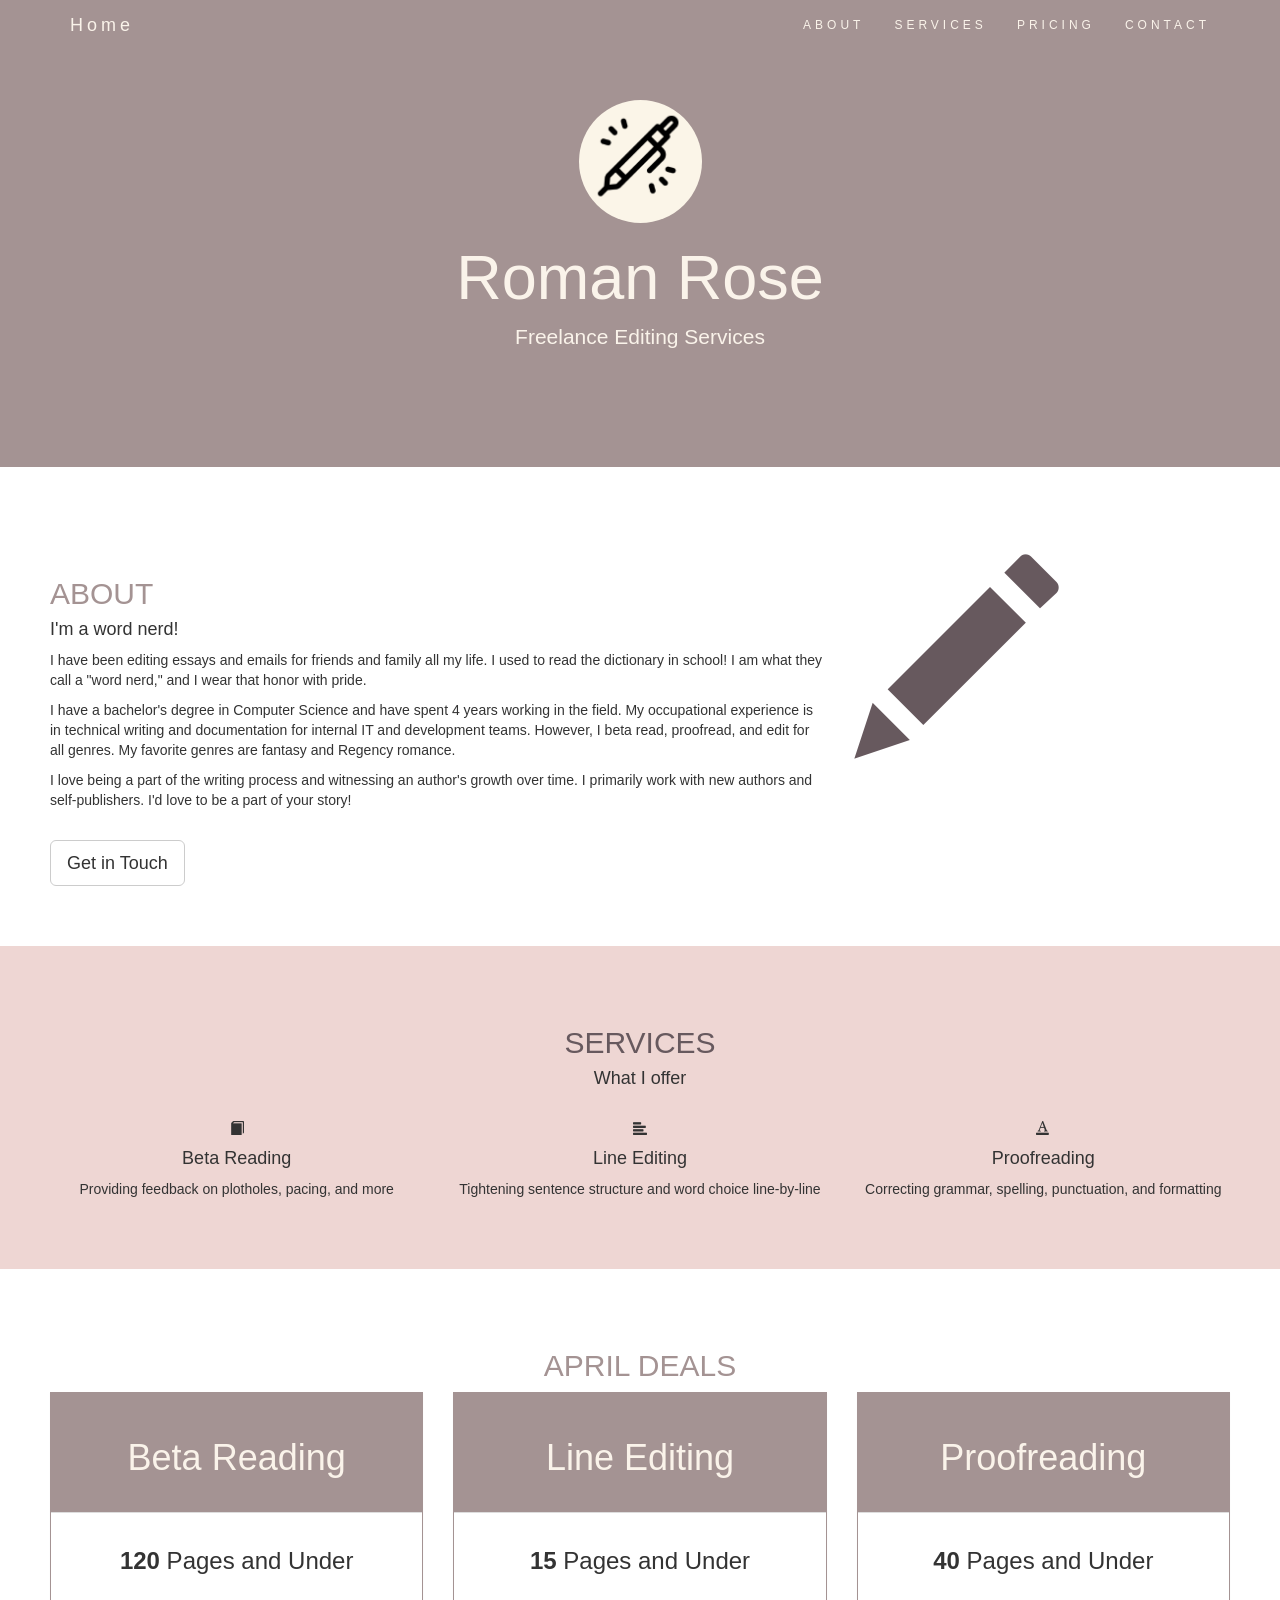
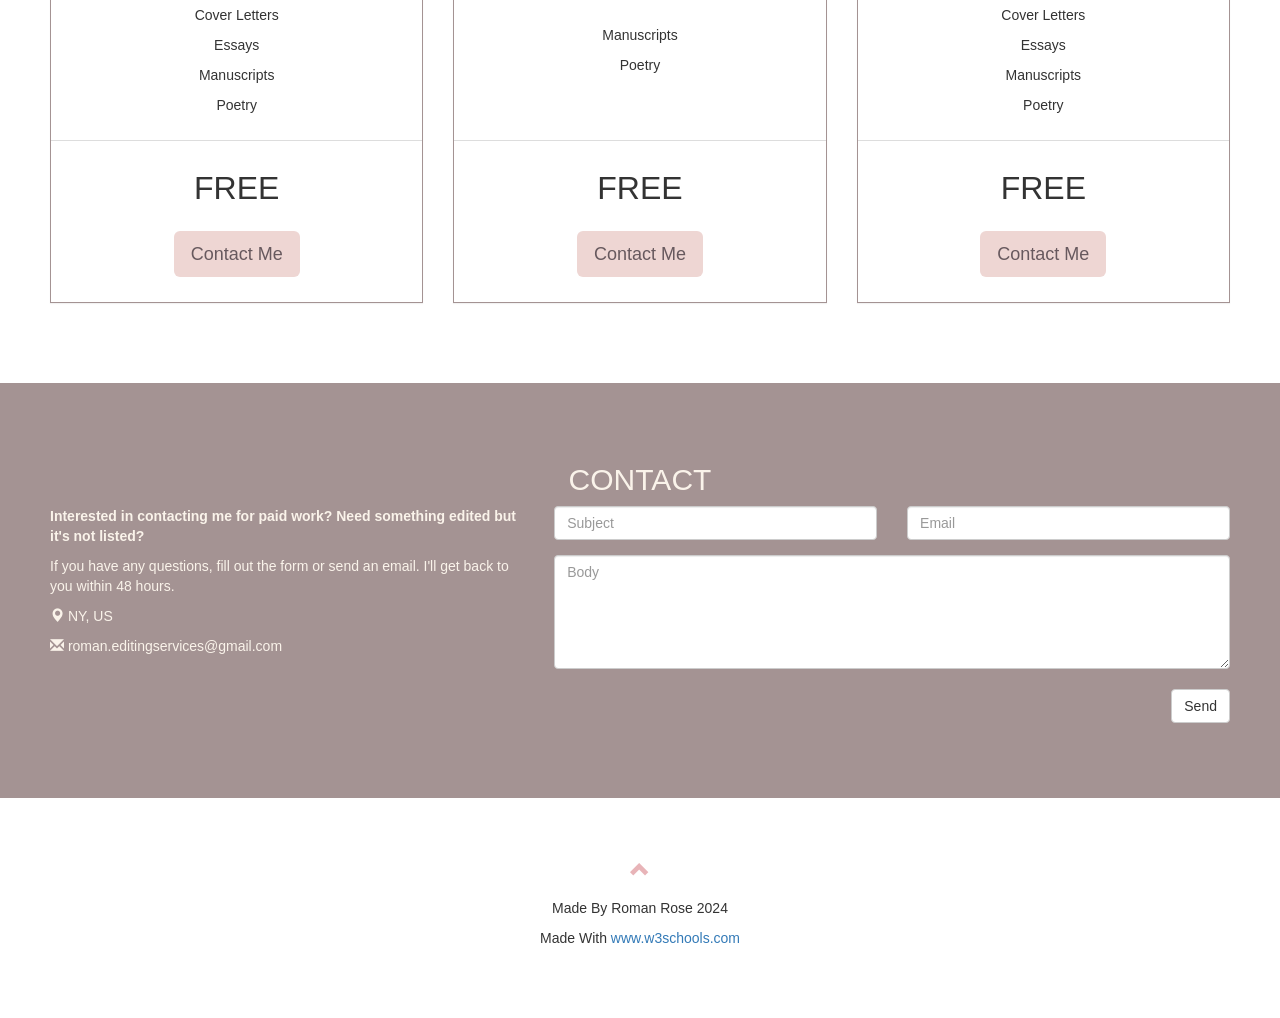
<file: index.html>
<!DOCTYPE html>
<html lang="en">
<head>
  <!-- Theme Made By www.w3schools.com - No Copyright -->
  <title>Roman Editing Services</title>
  <meta charset="utf-8">
  <meta name="viewport" content="width=device-width, initial-scale=1">
  <link rel="stylesheet" href="https://maxcdn.bootstrapcdn.com/bootstrap/3.4.1/css/bootstrap.min.css">
  <script src="https://ajax.googleapis.com/ajax/libs/jquery/3.7.1/jquery.min.js"></script>
  <script src="https://maxcdn.bootstrapcdn.com/bootstrap/3.4.1/js/bootstrap.min.js"></script>
  <style>
  .jumbotron {
    background-color: #A49393;
    color: #FAF3EA;
    padding: 100px 25px;
  }
  .container-fluid {
    padding: 60px 50px;
  }
  .bg-coffee {
    background-color: #A49393;
    color: #FAF3EA;
  }
  .bg-rose {
    background-color: #EED6D3;
  }
 h2 {
  	color:#A49393;
  }
  .h2 {
    color:#FAF3EA;
  }
  .txt-coffee-pot {
    color:#67595E;
  }
  .logo-small {
    color: #67595E;
    font-size: 50px;
  }
  .logo {
    color: #67595E;
    font-size: 200px;
  }
    .panel {
    border: 1px solid #A49393; 
    border-radius:0 !important;
    transition: box-shadow 0.5s;
  }
  .panel:hover {
    box-shadow: 5px 0px 40px rgba(0,0,0, .2);
  }
  .panel-footer .btn:hover {
    border: 1px solid #A49393;
    background-color: #fff !important;
    color: #A49393;
  }
  .panel-heading {
    color: #FAF3EA !important;
    background-color: #A49393 !important;
    padding: 25px;
    border-bottom: 1px solid transparent;
    border-top-left-radius: 0px;
    border-top-right-radius: 0px;
    border-bottom-left-radius: 0px;
    border-bottom-right-radius: 0px;
  }
  .panel-footer {
    background-color: white !important;
  }
  .panel-footer h3 {
    font-size: 32px;
  }
  .panel-footer h4 {
    color: #aaa;
    font-size: 14px;
  }
  .panel-footer .btn {
    margin: 15px 0;
    background-color: #EED6D3;
    color: #67595E;
  }
.navbar {
    margin-bottom: 0;
    background-color: #A49393;
    z-index: 9999;
    border: 0;
    font-size: 12px !important;
    line-height: 1.42857143 !important;
    letter-spacing: 4px;
    border-radius: 0;
  }
  .navbar li a, .navbar .navbar-brand {
    color: #FAF3EA !important;
  }
  .navbar-nav li a:hover, .navbar-nav li.active a {
    color: #A49393 !important;
    background-color: #FAF3EA !important;
  }
  .navbar-default .navbar-toggle {
    border-color: transparent;
    color: #fff !important;
  }
  footer .glyphicon {
    font-size: 20px;
    margin-bottom: 20px;
    color: #E8B4B8;
  }
  @media screen and (max-width: 768px) {
  .col-sm-4 {
    text-align: center;
    margin: 25px 0;
  }
  .glyphicon-pencil{
    display: none;
  }
}
  </style>
</head>
<body id="home" data-spy="scroll" data-target=".navbar" data-offset="60">

  <nav class="navbar navbar-default navbar-fixed-top">
  <div class="container">
    <div class="navbar-header">
      <button type="button" class="navbar-toggle" data-toggle="collapse" data-target="#myNavbar">
        <span class="icon-bar"></span>
        <span class="icon-bar"></span>
        <span class="icon-bar"></span>                        
      </button>
      <a class="navbar-brand" href="#home">Home</a>
    </div>
    <div class="collapse navbar-collapse" id="myNavbar">
      <ul class="nav navbar-nav navbar-right">
        <li><a href="#about">ABOUT</a></li>
        <li><a href="#services">SERVICES</a></li>
        <li><a href="#pricing">PRICING</a></li>
        <li><a href="#contact">CONTACT</a></li>
      </ul>
    </div>
  </div>
</nav>
  
  <div class="jumbotron text-center">
    <img src="editingicon.png" class="img-circle" style="width:10%" alt="Pen">
    <h1>Roman Rose</h1> 
    <p>Freelance Editing Services</p> 
  </div>
  
  <!-- Container (About Section) -->
  <div class="container-fluid" id="about">
    <div class="row">
      <div class="col-sm-8">
        <h2>ABOUT</h2>
        <h4>I'm a word nerd!</h4>      
        <p>I have been editing essays and emails for friends and family all my life. I used to read the dictionary in school! I am what they call a "word nerd," and I wear that honor with pride.</p>
        
        <p>I have a bachelor's degree in Computer Science and have spent 4 years working in the field. My occupational experience is in technical writing and documentation for internal IT and development teams. However, I beta read, proofread, and edit for all genres. My favorite genres are fantasy and Regency romance.</p>
        
        <p>I love being a part of the writing process and witnessing an author's growth over time. I primarily work with new authors and self-publishers. I'd love to be a part of your story!</p>
        <br>
        <a href="#contact" class="btn btn-default btn-lg">Get in Touch</a>
      </div>
      <div class="col-sm-4">
        <span class="glyphicon glyphicon-pencil logo"></span>
      </div>
    </div>
  </div>
  
  <!-- Container (Services Section) -->
  <div class="container-fluid text-center bg-rose" id="services">
    <h2 class="txt-coffee-pot">SERVICES</h2>
    <h4>What I offer</h4>
    <br>
    <div class="row">
      <div class="col-sm-4">
        <span class="glyphicon glyphicon-book"></span>
        <h4>Beta Reading</h4>
        <p>Providing feedback on plotholes, pacing, and more</p>
      </div>
      <div class="col-sm-4">
        <span class="glyphicon glyphicon-align-left"></span>
        <h4>Line Editing</h4>
        <p>Tightening sentence structure and word choice line-by-line</p>
      </div>
      <div class="col-sm-4">
        <span class="glyphicon glyphicon-text-color"></span>
        <h4>Proofreading</h4>
        <p>Correcting grammar, spelling, punctuation, and formatting</p>
      </div>
    </div>
  </div>
<!-- Container (Pricing Section) -->
<div class="container-fluid" id="pricing">
  <div class="text-center">
    <h2>APRIL DEALS</h2>
  </div>
  <div class="row">
    <div class="col-sm-4 col-xs-12">
      <div class="panel panel-default text-center">
        <div class="panel-heading">
          <h1>Beta Reading</h1>
        </div>
        <div class="panel-body">
          <h3><strong>120</strong> Pages and Under</h3>
          <br>
          <p>Cover Letters</p>
          <p>Essays</p>
          <p>Manuscripts</p>
          <p>Poetry</p>
        </div>
        <div class="panel-footer">
          <h3>FREE</h3>
          <button class="btn btn-lg">Contact Me</button>
        </div>
      </div>      
    </div>     
    <div class="col-sm-4 col-xs-12">
      <div class="panel panel-default text-center">
        <div class="panel-heading">
          <h1>Line Editing</h1>
        </div>
        <div class="panel-body">
          <h3><strong>15</strong> Pages and Under</h3><br><br>
          <p>Manuscripts</p>
          <p>Poetry</p>
          <br><br>
        </div>
        <div class="panel-footer">
          <h3>FREE</h3>
          <button class="btn btn-lg">Contact Me</button>
        </div>
      </div>      
    </div>       
    <div class="col-sm-4 col-xs-12">
      <div class="panel panel-default text-center">
        <div class="panel-heading">
          <h1>Proofreading</h1>
        </div>
        <div class="panel-body">
          <h3><strong>40</strong> Pages and Under</h3><br>
          <p>Cover Letters</p>
          <p>Essays</p>
          <p>Manuscripts</p>
          <p>Poetry</p>
        </div>
        <div class="panel-footer">
          <h3>FREE</h3>
          <button class="btn btn-lg">Contact Me</button>
        </div>
      </div>      
    </div>    
  </div>
</div>

<!-- Container (Contact Section) -->
<div class="container-fluid bg-coffee" id="contact">
  <h2 class="text-center h2">CONTACT</h2>
  <div class="row">
    <div class="col-sm-5">
      <b><p>Interested in contacting me for paid work? Need something edited but it's not listed?</p></b>
      <p>If you have any questions, fill out the form or send an email. I'll get back to you within 48 hours.</p>
      <p><span class="glyphicon glyphicon-map-marker"></span> NY, US</p>
      <p><span class="glyphicon glyphicon-envelope"></span> roman.editingservices@gmail.com</p>
    </div>
    <div class="col-sm-7">
      <div class="row">
        <div class="col-sm-6 form-group">
          <input class="form-control" id="subject" name="subject" placeholder="Subject" type="text" required>
        </div>
        <div class="col-sm-6 form-group">
          <input class="form-control" id="email" name="email" placeholder="Email" type="email" required>
        </div>
      </div>
      <textarea class="form-control" id="email-body" name="email-body" placeholder="Body" rows="5"></textarea><br>
      <div class="row">
        <div class="col-sm-12 form-group">
          <button class="btn btn-default pull-right" type="submit">Send</button>
        </div>
      </div>
    </div>
  </div>
</div>

<footer class="container-fluid text-center">
  <a href="#home" title="To Top">
    <span class="glyphicon glyphicon-chevron-up"></span>
  </a>
  <p>Made By Roman Rose 2024</p>
  <p>Made With <a href="https://www.w3schools.com" title="Visit w3schools">www.w3schools.com</a></p>
</footer>

<!-- Smooth Scrolling -->
<script>
$(document).ready(function(){
  // Add smooth scrolling to all links in navbar + footer link
  $(".navbar a, footer a[href='#home'], .btn").on('click', function(event) {
    // Make sure this.hash has a value before overriding default behavior
    if (this.hash !== ""){
      // Prevent default anchor click behavior
      event.preventDefault();

      // Store hash
      var hash = this.hash;

      // Using jQuery's animate() method to add smooth page scroll
      // The optional number (900) specifies the number of milliseconds it takes to scroll to the specified area
      $('html, body').animate({
        scrollTop: $(hash).offset().top
      }, 900, function(){
   
        // Add hash (#) to URL when done scrolling (default click behavior)
        window.location.hash = hash;
      });
    } // End if
  });
})
</script>
  
</body>
</html>
</file>
